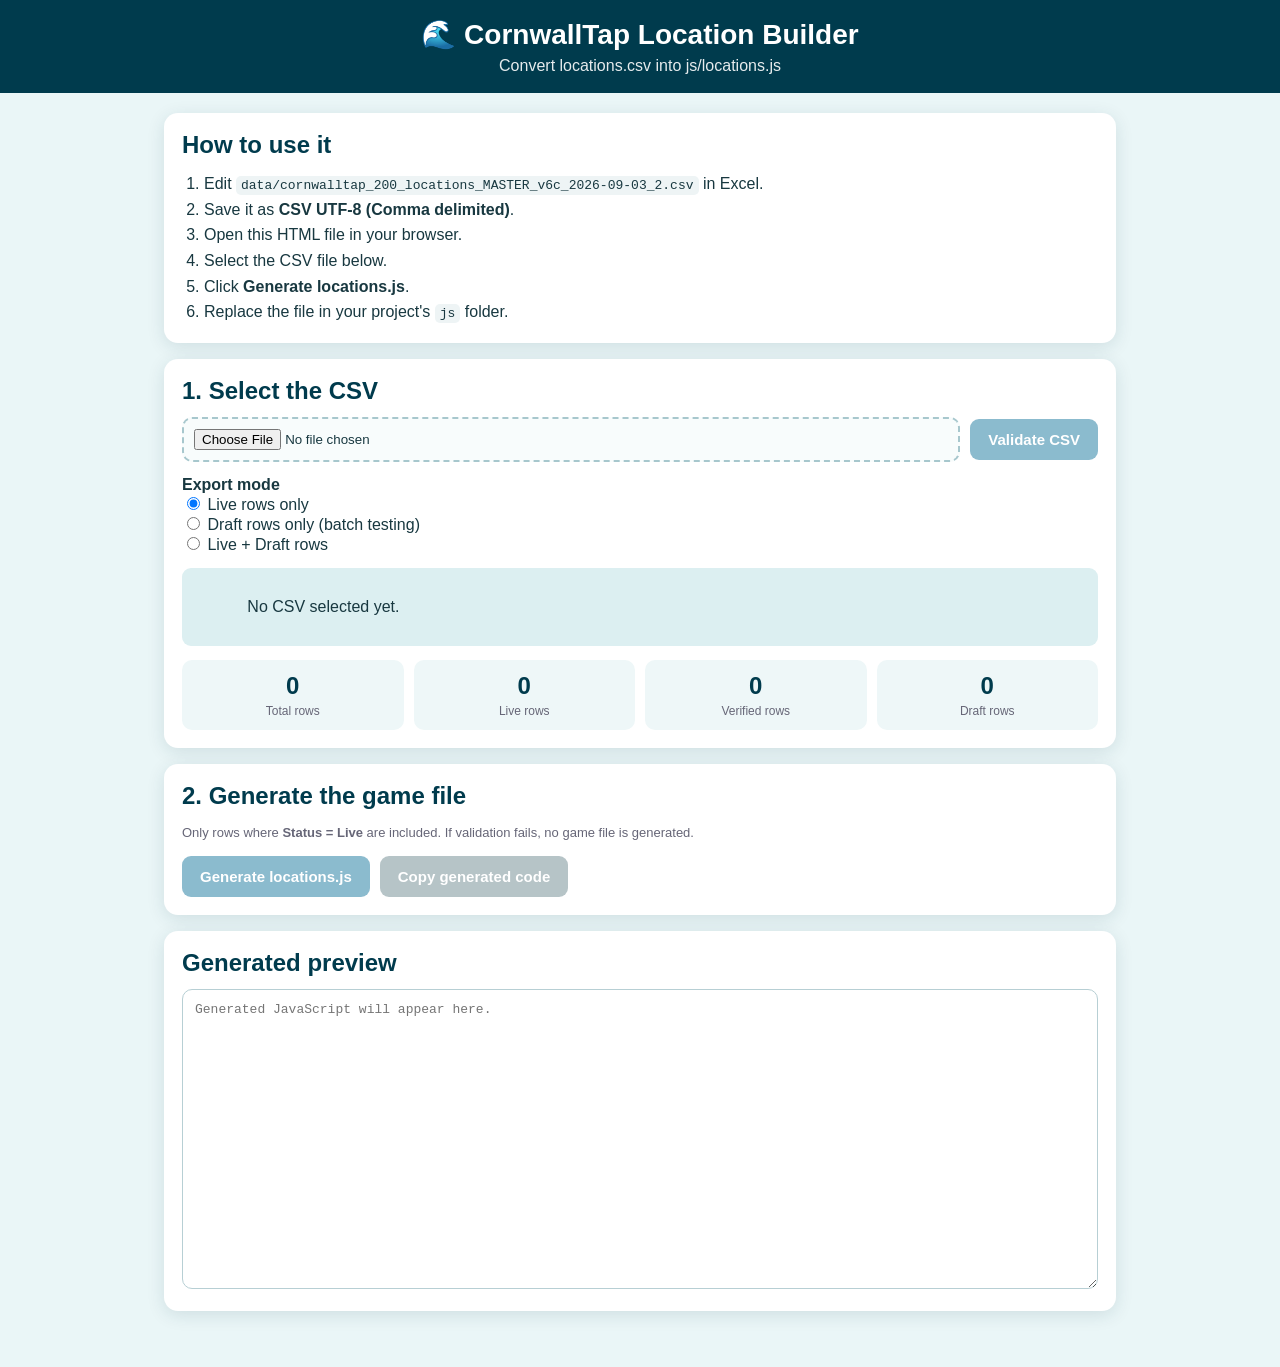
<file: tools/build_locations.html>
<!DOCTYPE html>
<html lang="en">
<head>
    <meta charset="UTF-8">
    <meta
        name="viewport"
        content="width=device-width, initial-scale=1.0"
    >
    <title>CornwallTap Location Builder</title>

    <style>
        * {
            box-sizing: border-box;
        }

        :root {
            --deep: #003b4d;
            --ocean: #006994;
            --pale: #eaf6f7;
            --soft: #dceff1;
            --ink: #183840;
            --muted: #667;
            --success: #177245;
            --warning: #8a5a00;
            --error: #9b2c2c;
        }

        body {
            margin: 0;
            font-family: Arial, Helvetica, sans-serif;
            color: var(--ink);
            background: var(--pale);
        }

        header {
            padding: 18px 16px;
            background: var(--deep);
            color: white;
            text-align: center;
        }

        header h1 {
            margin: 0;
            font-size: 28px;
        }

        header p {
            margin: 6px 0 0;
            opacity: 0.9;
        }

        main {
            width: min(980px, 100%);
            margin: 0 auto;
            padding: 20px 14px 40px;
        }

        .card {
            margin-bottom: 16px;
            padding: 18px;
            border-radius: 14px;
            background: white;
            box-shadow: 0 4px 18px rgba(0, 59, 77, 0.12);
        }

        h2 {
            margin: 0 0 12px;
            color: var(--deep);
        }

        .steps {
            margin: 0;
            padding-left: 22px;
            line-height: 1.6;
        }

        .file-row {
            display: flex;
            flex-wrap: wrap;
            align-items: center;
            gap: 10px;
        }

        input[type="file"] {
            flex: 1;
            min-width: 240px;
            padding: 10px;
            border: 2px dashed #a7c7cd;
            border-radius: 10px;
            background: #f8fcfc;
        }

        button {
            padding: 12px 18px;
            border: none;
            border-radius: 9px;
            background: var(--ocean);
            color: white;
            font-size: 15px;
            font-weight: bold;
            cursor: pointer;
        }

        button.secondary {
            background: #5f7d84;
        }

        button:disabled {
            opacity: 0.45;
            cursor: not-allowed;
        }

        .status {
            margin-top: 14px;
            padding: 12px;
            border-radius: 9px;
            background: var(--soft);
            white-space: pre-wrap;
        }

        .status.success {
            color: var(--success);
            background: #e6f5ed;
        }

        .status.warning {
            color: var(--warning);
            background: #fff5d6;
        }

        .status.error {
            color: var(--error);
            background: #fdeaea;
        }

        .summary-grid {
            display: grid;
            grid-template-columns: repeat(4, 1fr);
            gap: 10px;
            margin-top: 14px;
        }

        .summary-box {
            padding: 12px;
            border-radius: 10px;
            background: #eef7f8;
            text-align: center;
        }

        .summary-value {
            display: block;
            color: var(--deep);
            font-size: 24px;
            font-weight: bold;
        }

        .summary-label {
            display: block;
            margin-top: 4px;
            color: var(--muted);
            font-size: 12px;
        }

        .actions {
            display: flex;
            flex-wrap: wrap;
            gap: 10px;
            margin-top: 14px;
        }

        textarea {
            width: 100%;
            min-height: 300px;
            padding: 12px;
            border: 1px solid #b7cfd4;
            border-radius: 10px;
            font-family: Consolas, Monaco, monospace;
            font-size: 13px;
            resize: vertical;
        }

        .small-note {
            color: var(--muted);
            font-size: 13px;
            line-height: 1.5;
        }

        code {
            padding: 2px 5px;
            border-radius: 5px;
            background: #eef4f5;
        }

        @media (max-width: 700px) {
            .summary-grid {
                grid-template-columns: repeat(2, 1fr);
            }

            header h1 {
                font-size: 23px;
            }
        }
    </style>
</head>

<body>

<header>
    <h1>🌊 CornwallTap Location Builder</h1>
    <p>Convert locations.csv into js/locations.js</p>
</header>

<main>

    <section class="card">
        <h2>How to use it</h2>

        <ol class="steps">
            <li>Edit <code>data/cornwalltap_200_locations_MASTER_v6c_2026-09-03_2.csv</code> in Excel.</li>
            <li>Save it as <strong>CSV UTF-8 (Comma delimited)</strong>.</li>
            <li>Open this HTML file in your browser.</li>
            <li>Select the CSV file below.</li>
            <li>Click <strong>Generate locations.js</strong>.</li>
            <li>Replace the file in your project's <code>js</code> folder.</li>
        </ol>
    </section>


    <section class="card">
        <h2>1. Select the CSV</h2>

        <div class="file-row">
            <input
                id="csvFile"
                type="file"
                accept=".csv,text/csv"
            >

            <button id="validateButton" disabled>
                Validate CSV
            </button>
        </div>


        <div style="margin-top:14px; text-align:left;">
            <strong>Export mode</strong><br>
            <label><input type="radio" name="exportMode" value="live" checked> Live rows only</label><br>
            <label><input type="radio" name="exportMode" value="draft"> Draft rows only (batch testing)</label><br>
            <label><input type="radio" name="exportMode" value="all"> Live + Draft rows</label>
        </div>

        <div
            id="status"
            class="status"
        >
            No CSV selected yet.
        </div>

        <div
            id="summary"
            class="summary-grid"
            hidden
        >
            <div class="summary-box">
                <span id="totalCount" class="summary-value">0</span>
                <span class="summary-label">Total rows</span>
            </div>

            <div class="summary-box">
                <span id="liveCount" class="summary-value">0</span>
                <span class="summary-label">Live rows</span>
            </div>

            <div class="summary-box">
                <span id="verifiedCount" class="summary-value">0</span>
                <span class="summary-label">Verified rows</span>
            </div>

            <div class="summary-box">
                <span id="draftCount" class="summary-value">0</span>
                <span class="summary-label">Draft rows</span>
            </div>
        </div>
    </section>


    <section class="card">
        <h2>2. Generate the game file</h2>

        <p class="small-note">
            Only rows where <strong>Status = Live</strong> are included.
            If validation fails, no game file is generated.
        </p>

        <div class="actions">
            <button id="generateButton" disabled>
                Generate locations.js
            </button>

            <button
                id="copyButton"
                class="secondary"
                disabled
            >
                Copy generated code
            </button>
        </div>
    </section>


    <section class="card">
        <h2>Generated preview</h2>

        <textarea
            id="output"
            readonly
            placeholder="Generated JavaScript will appear here."
        ></textarea>
    </section>

</main>


<script>
"use strict";

const REQUIRED_HEADERS = [
    "ID",
    "Name",
    "Category",
    "Difficulty",
    "Score Profile",
    "Latitude",
    "Longitude",
    "Tolerance (km)",
    "Fact",
    "Status",
    "Region",
    "Parish",
    "Alternate Names",
    "Tags",
    "Last Reviewed",
    "Notes"
];

const VALID_STATUSES = new Set([
    "Draft",
    "Verified",
    "Live"
]);

const VALID_SCORE_PROFILES = new Set([
    "settlement_easy",
    "settlement_standard",
    "landmark_easy",
    "landmark_standard",
    "landmark_remote",
    "natural_standard",
    "natural_remote"
]);

const csvFileInput =
    document.getElementById("csvFile");

const validateButton =
    document.getElementById("validateButton");

const generateButton =
    document.getElementById("generateButton");

const copyButton =
    document.getElementById("copyButton");

const statusElement =
    document.getElementById("status");

const summaryElement =
    document.getElementById("summary");

const totalCountElement =
    document.getElementById("totalCount");

const liveCountElement =
    document.getElementById("liveCount");

const verifiedCountElement =
    document.getElementById("verifiedCount");

const draftCountElement =
    document.getElementById("draftCount");

const outputElement =
    document.getElementById("output");

let parsedRows = [];
let exportRows = [];
let generatedCode = "";


function setStatus(message, type = "") {
    statusElement.textContent = message;
    statusElement.className =
        `status ${type}`.trim();
}


function parseCsv(text) {
    const rows = [];

    let currentRow = [];
    let currentValue = "";
    let insideQuotes = false;

    for (
        let index = 0;
        index < text.length;
        index += 1
    ) {
        const character = text[index];
        const nextCharacter =
            text[index + 1];

        if (insideQuotes) {
            if (
                character === '"' &&
                nextCharacter === '"'
            ) {
                currentValue += '"';
                index += 1;
                continue;
            }

            if (character === '"') {
                insideQuotes = false;
                continue;
            }

            currentValue += character;
            continue;
        }

        if (character === '"') {
            insideQuotes = true;
            continue;
        }

        if (character === ",") {
            currentRow.push(currentValue);
            currentValue = "";
            continue;
        }

        if (
            character === "\n" ||
            character === "\r"
        ) {
            if (
                character === "\r" &&
                nextCharacter === "\n"
            ) {
                index += 1;
            }

            currentRow.push(currentValue);
            currentValue = "";

            const hasContent =
                currentRow.some(
                    value =>
                        value.trim() !== ""
                );

            if (hasContent) {
                rows.push(currentRow);
            }

            currentRow = [];
            continue;
        }

        currentValue += character;
    }

    if (
        currentValue.length > 0 ||
        currentRow.length > 0
    ) {
        currentRow.push(currentValue);

        const hasContent =
            currentRow.some(
                value =>
                    value.trim() !== ""
            );

        if (hasContent) {
            rows.push(currentRow);
        }
    }

    return rows;
}


function normaliseHeader(header) {
    return String(header || "")
        .replace(/^\uFEFF/, "")
        .trim();
}


function rowsToObjects(csvRows) {
    if (csvRows.length === 0) {
        throw new Error(
            "The CSV is empty."
        );
    }

    const headers =
        csvRows[0].map(normaliseHeader);

    const missingHeaders =
        REQUIRED_HEADERS.filter(
            header =>
                !headers.includes(header)
        );

    if (missingHeaders.length > 0) {
        throw new Error(
            "Missing required columns: " +
            missingHeaders.join(", ")
        );
    }

    return csvRows
        .slice(1)
        .filter(
            row =>
                row.some(
                    value =>
                        String(value).trim() !== ""
                )
        )
        .map(
            (row, index) => {
                if (row.length > headers.length) {
                    throw new Error(
                        `CSV row ${index + 2} has too many columns.`
                    );
                }

                const object = {};

                headers.forEach(
                    (header, columnIndex) => {
                        object[header] =
                            String(
                                row[columnIndex] ?? ""
                            ).trim();
                    }
                );

                object.__rowNumber =
                    index + 2;

                return object;
            }
        );
}


function validateRows(rows) {
    const errors = [];
    const seenIds = new Set();

    rows.forEach(row => {
        const rowNumber =
            row.__rowNumber;

        const id =
            Number(row.ID);

        if (
            !Number.isInteger(id) ||
            id <= 0
        ) {
            errors.push(
                `Row ${rowNumber}: ID must be a positive whole number.`
            );
        } else if (seenIds.has(id)) {
            errors.push(
                `Row ${rowNumber}: duplicate ID ${id}.`
            );
        } else {
            seenIds.add(id);
        }

        if (!row.Name) {
            errors.push(
                `Row ${rowNumber}: Name is required.`
            );
        }

        if (!row.Category) {
            errors.push(
                `Row ${rowNumber}: Category is required.`
            );
        }

        const difficulty =
            Number(row.Difficulty);

        if (
            !Number.isInteger(difficulty) ||
            difficulty < 1 ||
            difficulty > 10
        ) {
            errors.push(
                `Row ${rowNumber}: Difficulty must be from 1 to 10.`
            );
        }

        if (
            !VALID_SCORE_PROFILES.has(
                row["Score Profile"]
            )
        ) {
            errors.push(
                `Row ${rowNumber}: invalid Score Profile "${row["Score Profile"]}".`
            );
        }

        const latitude =
            Number(row.Latitude);

        const longitude =
            Number(row.Longitude);

        const tolerance =
            Number(row["Tolerance (km)"]);

        if (
            !Number.isFinite(latitude) ||
            latitude < 49 ||
            latitude > 51
        ) {
            errors.push(
                `Row ${rowNumber}: Latitude looks invalid.`
            );
        }

        if (
            !Number.isFinite(longitude) ||
            longitude < -6.5 ||
            longitude > -3.5
        ) {
            errors.push(
                `Row ${rowNumber}: Longitude looks invalid.`
            );
        }

        if (
            !Number.isFinite(tolerance) ||
            tolerance <= 0
        ) {
            errors.push(
                `Row ${rowNumber}: Tolerance must be greater than zero.`
            );
        }

        if (!row.Fact) {
            errors.push(
                `Row ${rowNumber}: Fact is required.`
            );
        }

        if (!VALID_STATUSES.has(row.Status)) {
            errors.push(
                `Row ${rowNumber}: Status must be Draft, Verified or Live.`
            );
        }
    });

    return errors;
}


function jsString(value) {
    return String(value ?? "")
        .replace(/\\/g, "\\\\")
        .replace(/"/g, '\\"')
        .replace(/\r?\n/g, "\\n");
}


function renderLocation(row) {
    return [
        "    {",
        `        id: ${Number(row.ID)},`,
        `        name: "${jsString(row.Name)}",`,
        `        category: "${jsString(row.Category)}",`,
        `        difficulty: ${Number(row.Difficulty)},`,
        `        scoreProfile: "${jsString(row["Score Profile"])}",`,
        `        lat: ${Number(row.Latitude).toFixed(8)},`,
        `        lon: ${Number(row.Longitude).toFixed(8)},`,
        `        tolerance: ${Number(row["Tolerance (km)"]).toFixed(3)},`,
        `        fact: "${jsString(row.Fact)}",`,
        `        region: "${jsString(row.Region)}",`,
        `        parish: "${jsString(row.Parish)}",`,
        "        verified: true",
        "    }"
    ].join("\n");
}


function buildLocationsJs(rows) {
    const sortedRows =
        [...rows].sort(
            (first, second) =>
                Number(first.ID) -
                Number(second.ID)
        );

    const objects =
        sortedRows.map(renderLocation);

    return [
        "// GENERATED FILE - DO NOT EDIT MANUALLY",
        "// Source: data/cornwalltap_200_locations_MASTER_v6c_2026-09-03_2.csv",
        "",
        "const locations = [",
        objects.join(",\n\n"),
        "];",
        ""
    ].join("\n");
}


function updateSummary(rows) {
    const live =
        rows.filter(
            row => row.Status === "Live"
        ).length;

    const verified =
        rows.filter(
            row => row.Status === "Verified"
        ).length;

    const draft =
        rows.filter(
            row => row.Status === "Draft"
        ).length;

    totalCountElement.textContent =
        rows.length;

    liveCountElement.textContent =
        live;

    verifiedCountElement.textContent =
        verified;

    draftCountElement.textContent =
        draft;

    summaryElement.hidden = false;
}


function resetGeneratedOutput() {
    generatedCode = "";
    outputElement.value = "";
    generateButton.disabled = true;
    copyButton.disabled = true;
}


async function readSelectedFile() {
    const file =
        csvFileInput.files[0];

    if (!file) {
        throw new Error(
            "Choose a CSV file first."
        );
    }

    return file.text();
}


function selectedExportMode() {
    return document.querySelector(
        'input[name="exportMode"]:checked'
    ).value;
}


function rowsForSelectedMode(rows) {
    const mode = selectedExportMode();

    if (mode === "draft") {
        return rows.filter(
            row => row.Status === "Draft"
        );
    }

    if (mode === "all") {
        return rows.filter(
            row =>
                row.Status === "Live" ||
                row.Status === "Draft"
        );
    }

    return rows.filter(
        row => row.Status === "Live"
    );
}


async function validateSelectedCsv() {
    resetGeneratedOutput();

    try {
        const text =
            await readSelectedFile();

        const csvRows =
            parseCsv(text);

        parsedRows =
            rowsToObjects(csvRows);

        const errors =
            validateRows(parsedRows);

        updateSummary(parsedRows);

        if (errors.length > 0) {
            const displayedErrors =
                errors.slice(0, 20);

            const remaining =
                errors.length -
                displayedErrors.length;

            setStatus(
                [
                    `Validation failed with ${errors.length} error(s):`,
                    "",
                    ...displayedErrors.map(
                        error => `• ${error}`
                    ),
                    remaining > 0
                        ? `\n…and ${remaining} more error(s).`
                        : ""
                ].join("\n"),
                "error"
            );

            exportRows = [];
            return;
        }

        exportRows =
            rowsForSelectedMode(parsedRows);

        if (exportRows.length === 0) {
            setStatus(
                "The CSV is valid, but the selected export mode contains no rows.",
                "warning"
            );

            return;
        }

        generateButton.disabled = false;

        setStatus(
            [
                "Validation successful.",
                `${exportRows.length} location(s) are ready to export.`,
                `Mode: ${selectedExportMode()}`
            ].join("\n"),
            "success"
        );
    } catch (error) {
        parsedRows = [];
        exportRows = [];
        summaryElement.hidden = true;

        setStatus(
            error.message,
            "error"
        );
    }
}


function downloadTextFile(
    filename,
    text
) {
    const blob =
        new Blob(
            [text],
            {
                type:
                    "text/javascript;charset=utf-8"
            }
        );

    const url =
        URL.createObjectURL(blob);

    const link =
        document.createElement("a");

    link.href = url;
    link.download = filename;

    document.body.appendChild(link);
    link.click();
    link.remove();

    URL.revokeObjectURL(url);
}


function generateLocationsFile() {
    if (exportRows.length === 0) {
        setStatus(
            "There are no validated Live rows to export.",
            "error"
        );

        return;
    }

    generatedCode =
        buildLocationsJs(exportRows);

    outputElement.value =
        generatedCode;

    copyButton.disabled = false;

    downloadTextFile(
        "locations.js",
        generatedCode
    );

    setStatus(
        `Generated locations.js with ${exportRows.length} locations.`,
        "success"
    );
}


async function copyGeneratedCode() {
    if (!generatedCode) {
        return;
    }

    try {
        await navigator.clipboard.writeText(
            generatedCode
        );

        setStatus(
            "Generated code copied to the clipboard.",
            "success"
        );
    } catch (error) {
        outputElement.focus();
        outputElement.select();

        setStatus(
            "Automatic copying was blocked. The generated code has been selected so you can copy it manually.",
            "warning"
        );
    }
}


csvFileInput.addEventListener(
    "change",
    function () {
        resetGeneratedOutput();
        summaryElement.hidden = true;

        validateButton.disabled =
            csvFileInput.files.length === 0;

        setStatus(
            csvFileInput.files.length > 0
                ? `Selected: ${csvFileInput.files[0].name}`
                : "No CSV selected yet."
        );
    }
);


document.querySelectorAll(
    'input[name="exportMode"]'
).forEach(
    radio => radio.addEventListener(
        "change",
        function () {
            resetGeneratedOutput();
            setStatus(
                "Export mode changed. Click Validate CSV again."
            );
        }
    )
);


validateButton.addEventListener(
    "click",
    validateSelectedCsv
);


generateButton.addEventListener(
    "click",
    generateLocationsFile
);


copyButton.addEventListener(
    "click",
    copyGeneratedCode
);
</script>

</body>
</html>
</file>
